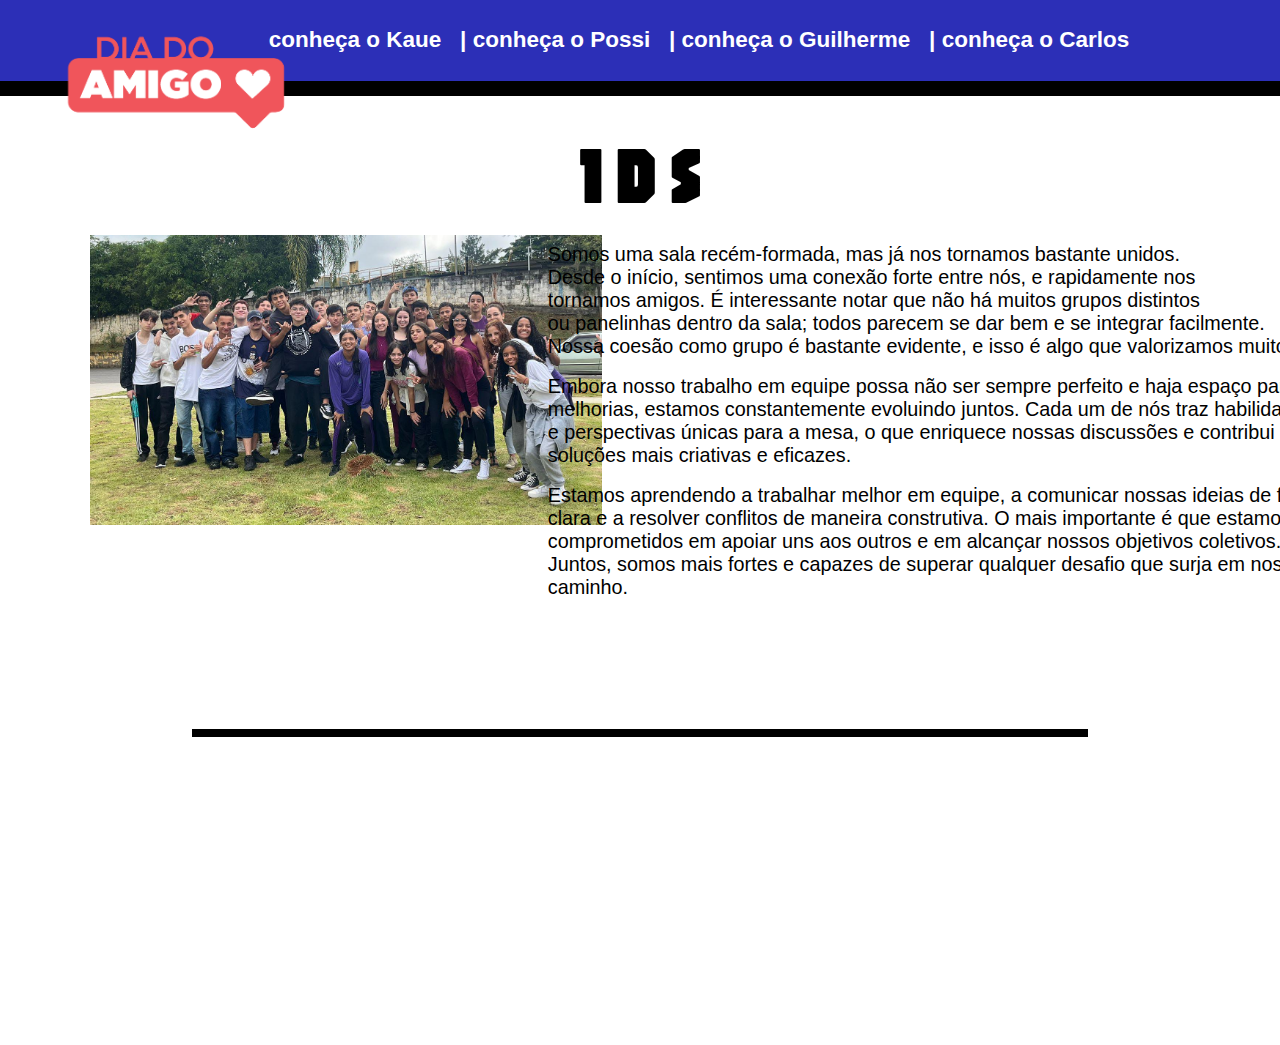
<file: site_amigo/index.html>
<!DOCTYPE html>
<html lang="en">

<head>
    <title>site do amigo</title>
    <meta charset="UTF-8">
    <meta name="viewport" content="width=device-width, initial-scale=1.0">
    <link rel="stylesheet" href="index.css">
    <link rel="icon" href="imagens/logo_site_amigso-removebg-preview.png">
    <link rel="preconnect" href="https://fonts.googleapis.com">
    <link rel="preconnect" href="https://fonts.gstatic.com" crossorigin>
    <link href="https://fonts.googleapis.com/css2?family=Jaro:opsz@6..72&display=swap" rel="stylesheet">

</head>

<body>
    <div class="top-bar">
        <div class="logo">
            <img src="imagens/logo_site_amigso-removebg-preview.png" alt="">
        </div>
        <div class="menu">
            <a href="kaue.html">conheça o Kaue</a> &nbsp; |
            <a href="page_possi.html">conheça o Possi</a> &nbsp; |
            <a href="amigo.html">conheça o Guilherme</a> &nbsp; |
            <a href="carlos.html">conheça o Carlos</a>
        </div>
        <div class="line-top">

        </div>
    </div>
    <div class="body">
        <div class="titulo">
            <h1>1 D S</h1>
        </div>
        <div class="background_1ds">
            <img src="imagens/1ds_photo.jfif" alt="">
        </div>
        <div class="text1ds">
            <p>Somos uma sala recém-formada, mas já nos tornamos bastante unidos.<br> Desde o início, sentimos
                uma conexão forte entre nós, e rapidamente nos <br> tornamos amigos. É interessante notar que não há
                muitos
                grupos distintos <br>ou panelinhas dentro da sala; todos parecem se dar bem e se integrar facilmente.
                <br> Nossa
                coesão como grupo é bastante evidente, e isso é algo que valorizamos muito.</p>

            <p>Embora nosso trabalho em equipe possa não ser sempre perfeito e haja espaço para <br> melhorias, estamos
                constantemente evoluindo juntos. Cada um de nós traz habilidades <br> e perspectivas únicas para a mesa,
                o que
                enriquece nossas discussões e contribui para <br>soluções mais criativas e eficazes.</p>

           <p> Estamos aprendendo a trabalhar melhor em equipe, a comunicar nossas ideias de forma <br> clara e a resolver
            conflitos de maneira construtiva. O mais importante é que estamos <br> comprometidos em apoiar uns aos outros e
            em alcançar nossos objetivos coletivos. <br> Juntos, somos mais fortes e capazes de superar qualquer desafio que
            surja em nosso caminho.</p>
        </div>
        <div class="divison_line">
            
        </div>
    </div>
</body>

</html>
</file>
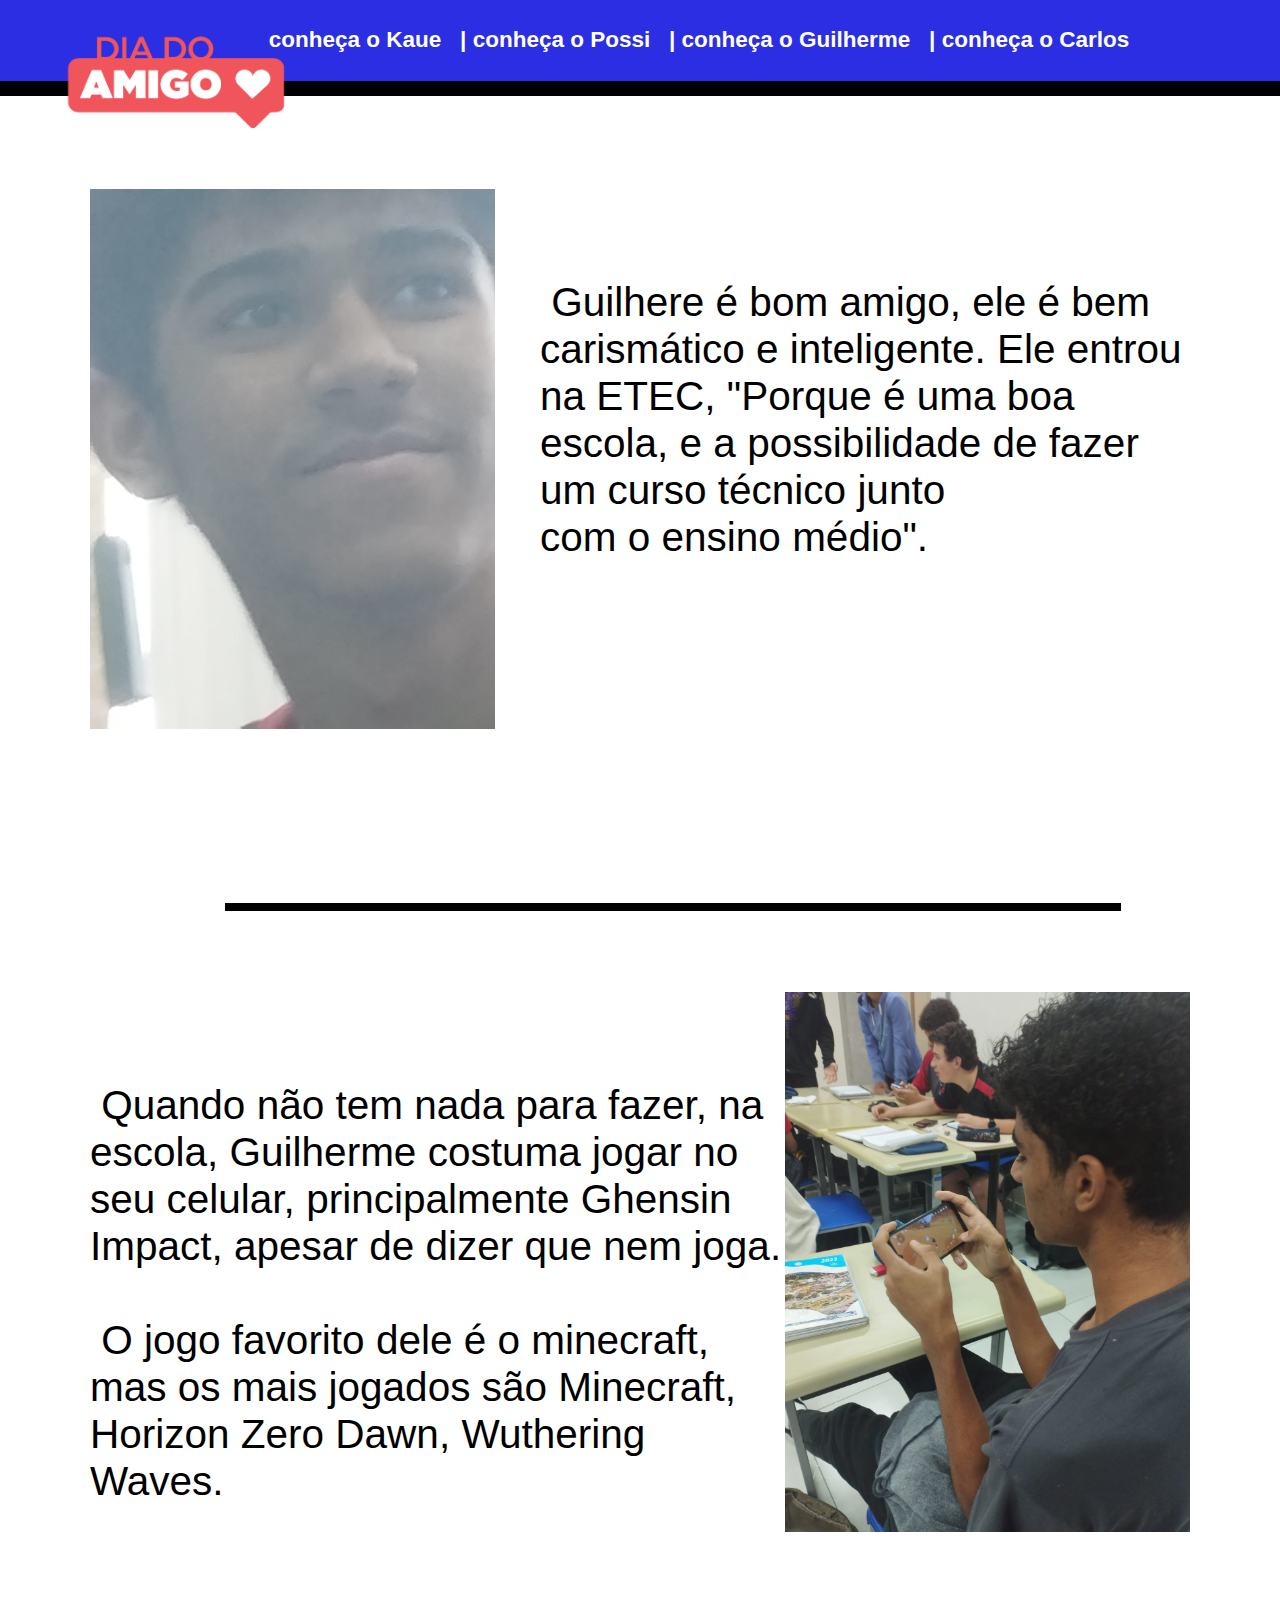
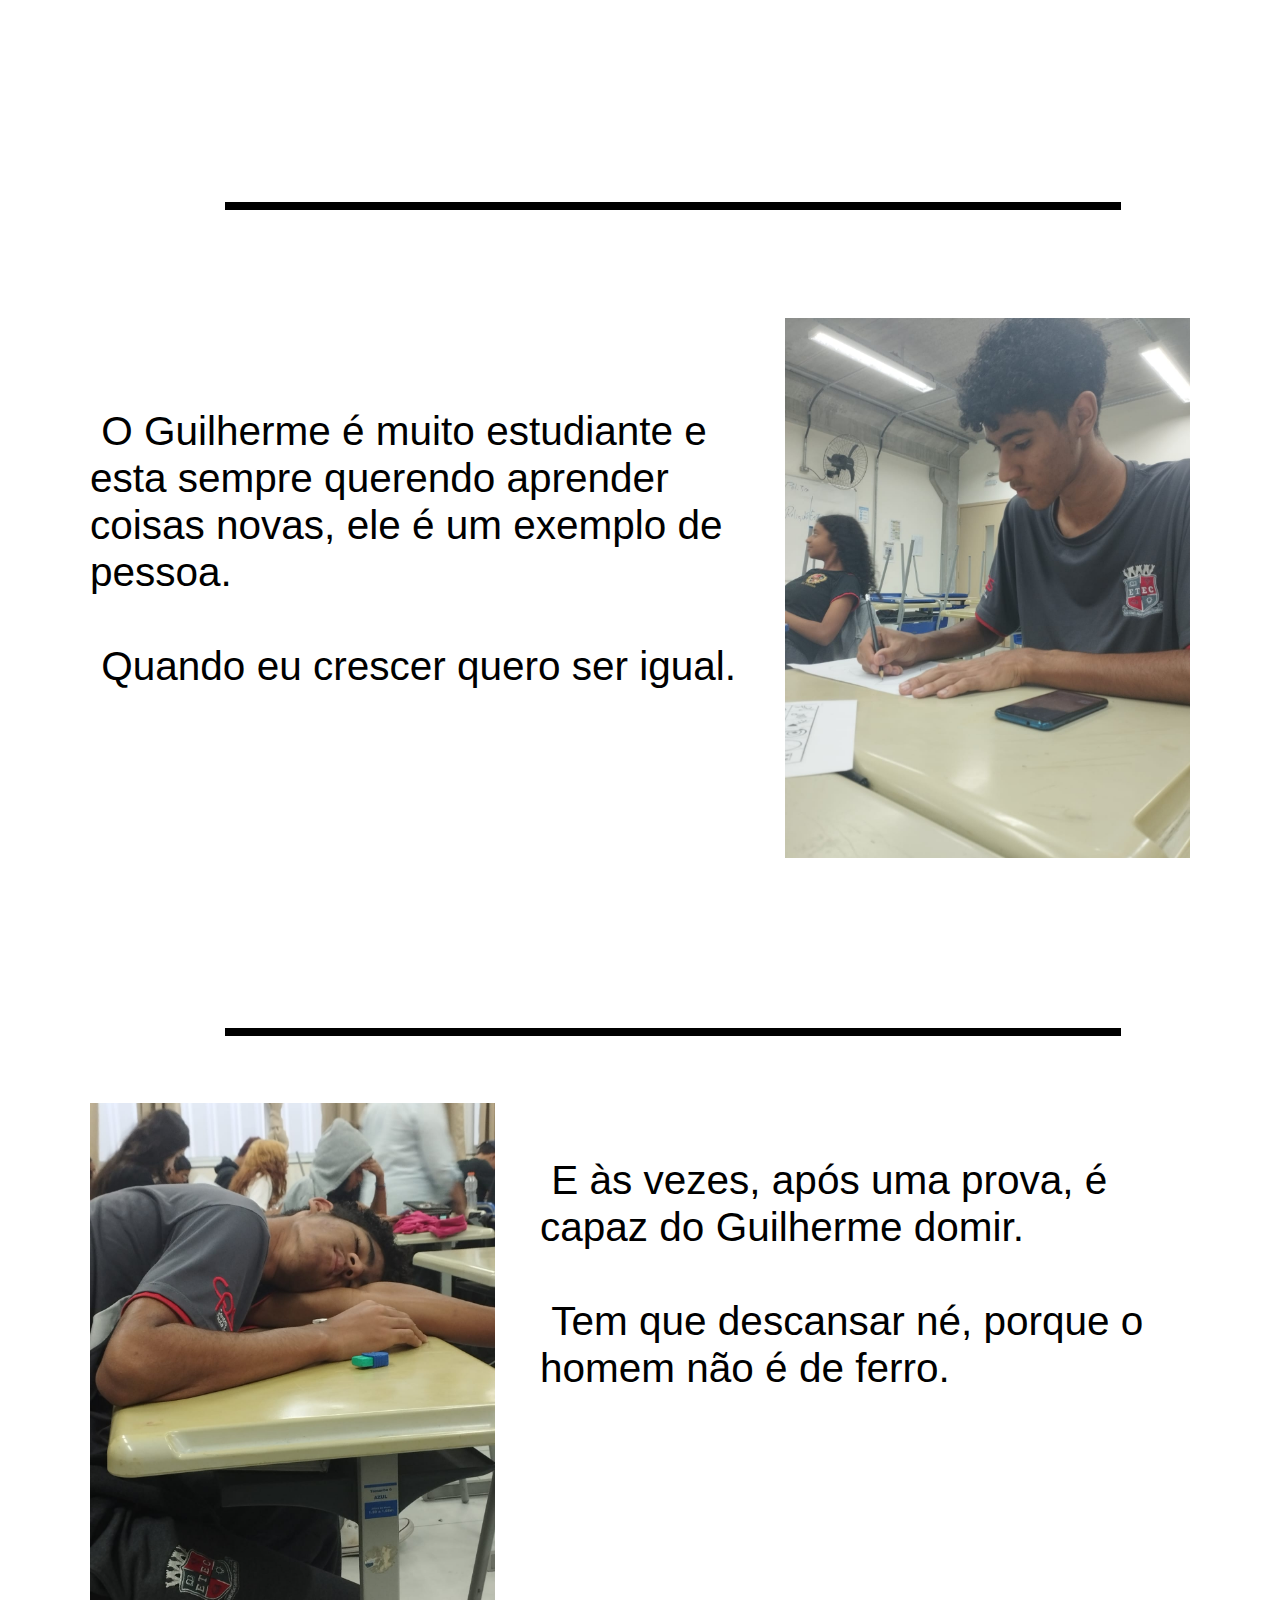
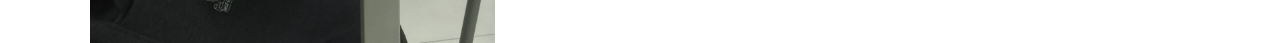
<file: site_amigo/amigo.html>
<!DOCTYPE html>
<html lang="pt-br">

<head>
    <meta charset="UTF-8">
    <meta name="viewport" content="width=device-width, initial-scale=1.0">
    <title>Document</title>
    <link rel="icon" href="foto/logo.png">
    <link rel="stylesheet" href="cabeçalho.css">
</head>

<body>
    <div class="top-bar">
        <div class="logo">
            <a href="index.html">  <img src="imagens/logo_site_amigso-removebg-preview.png" alt=""></a>
         
        </div>
        <div class="menu">
            <a href="kaue.html">conheça o Kaue</a> &nbsp; |
            <a href="page_possi.html">conheça o Possi</a> &nbsp; |
            <a href="amigo.html">conheça o Guilherme</a> &nbsp; |
            <a href="carlos.html">conheça o Carlos</a>
        </div>
        <div class="line-top">
        </div>
    </div>
    <div class="body">
        <div class="inicio">
            <img src="foto/principal.jpg">
            <p>&nbsp;Guilhere é bom amigo, ele é bem carismático e inteligente. Ele entrou na ETEC, "Porque é
                uma boa escola, e a possibilidade de fazer um curso técnico junto com o ensino médio".</p>
        </div>
        <b><div class="divison_line"></div></b>
        <div class="jogo">
            <img src="foto/jogando.jpg" alt="">
            <p>&nbsp;Quando não tem nada para fazer, na escola, Guilherme costuma jogar no seu celular, principalmente Ghensin
                Impact, apesar de dizer que nem joga.</p> <br>
            <p>&nbsp;O jogo favorito dele é o minecraft, mas os mais jogados são Minecraft, Horizon Zero Dawn, Wuthering Waves.
            </p>
            
        </div>
        <b><div class="divison_line2"></div></b>
        <div class="desenho">
            <img src="foto/desenhando.jpg" alt="">
            <p>&nbsp;O Guilherme é muito estudiante e esta sempre querendo aprender coisas novas, ele é um exemplo de pessoa.</p><br><p>&nbsp;Quando eu crescer quero ser igual.</p>
        </div>
        <div class="divison_line3"></div>
        <div class="mimir">
            <img src="foto/dormindo.jpg" alt="">
            <p>&nbsp;E às vezes, após uma prova, é capaz do Guilherme domir.</p><br><p>&nbsp;Tem que descansar né, porque o homem não é de ferro.</p>
        </div>
    </div>

</body>

</html>
</file>
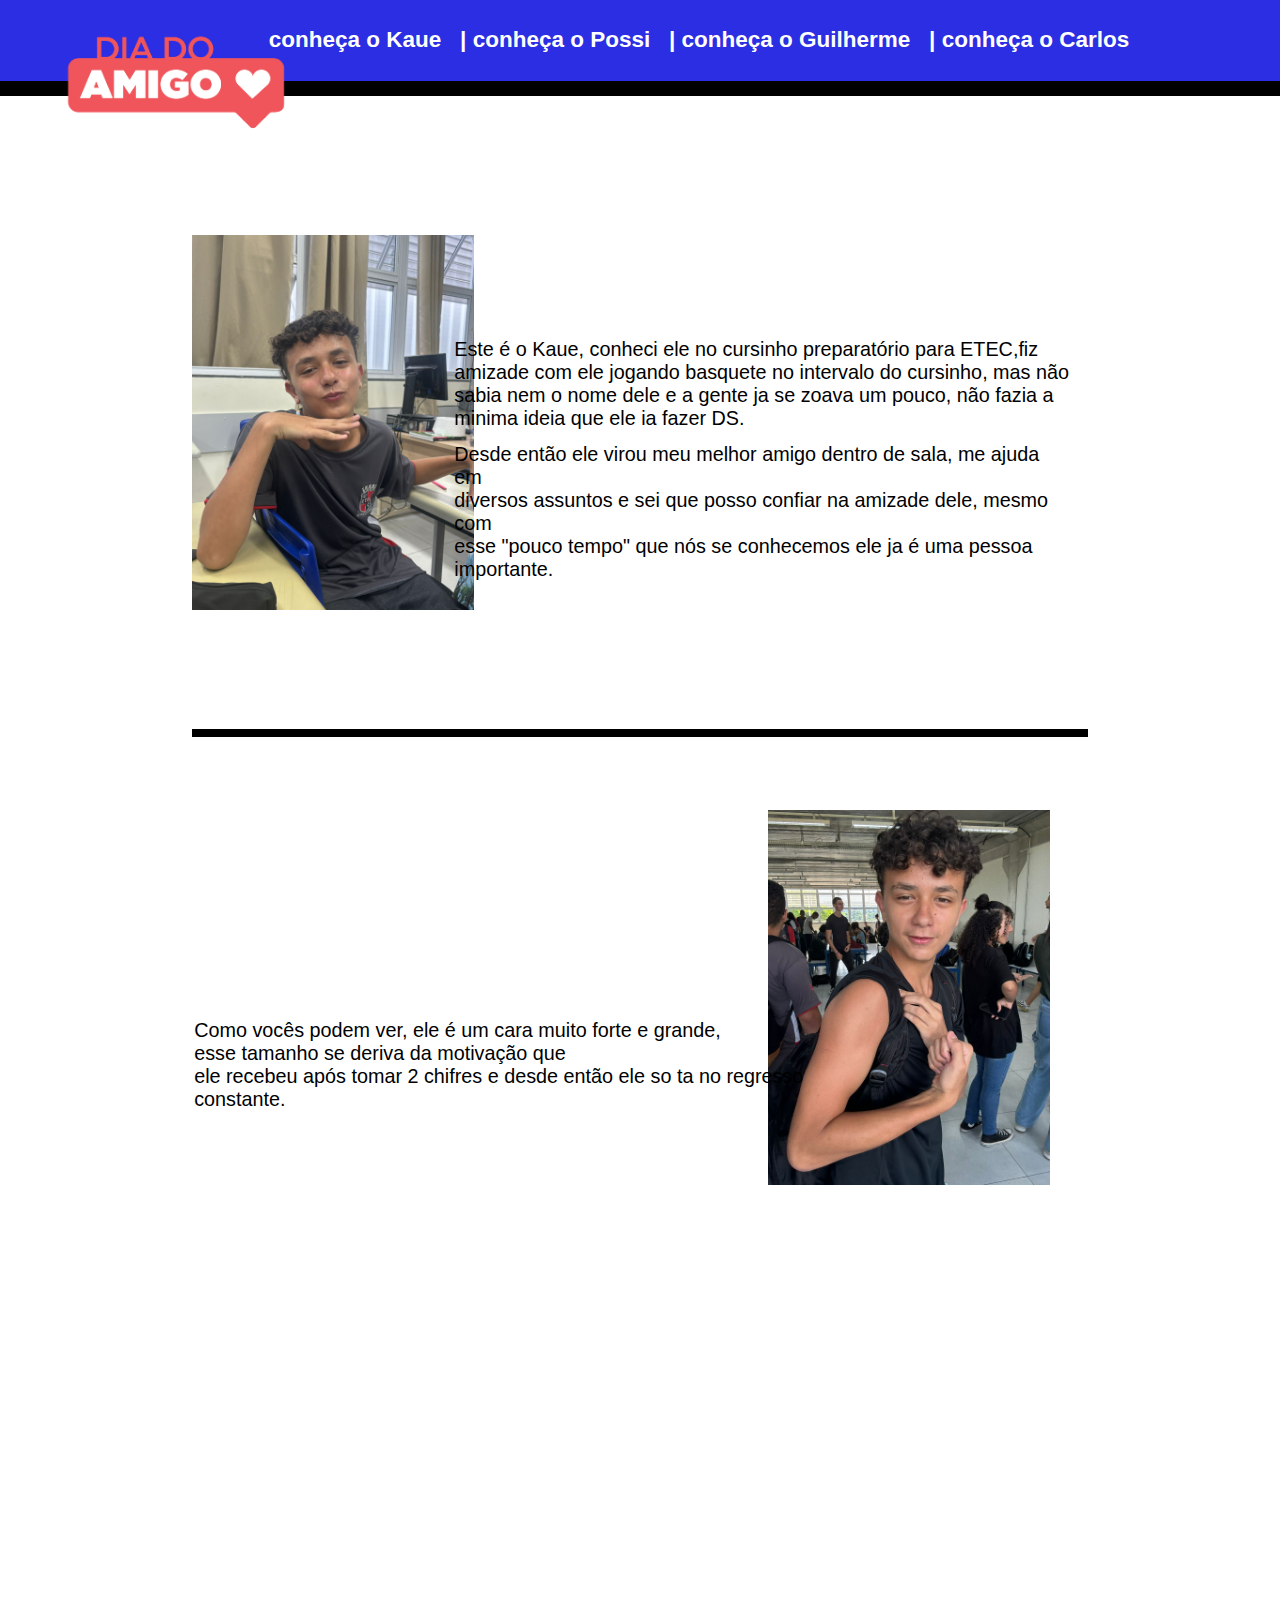
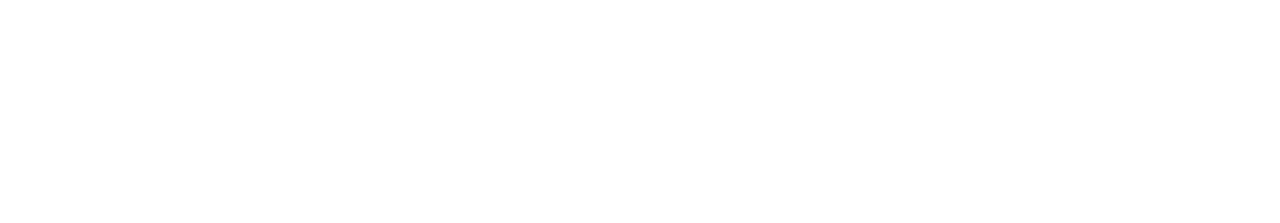
<file: site_amigo/kaue.html>
<!DOCTYPE html>
<html lang="en">

<head>
    <title>site do amigo</title>
    <meta charset="UTF-8">
    <meta name="viewport" content="width=device-width, initial-scale=1.0">
    <link rel="stylesheet" href="kaue.css">
    <link rel="icon" href="imagens/logo_site_amigso-removebg-preview.png">
    <link rel="preconnect" href="https://fonts.googleapis.com">
    <link rel="preconnect" href="https://fonts.gstatic.com" crossorigin>
    <link href="https://fonts.googleapis.com/css2?family=Jaro:opsz@6..72&display=swap" rel="stylesheet">

</head>

<body>
    <div class="top-bar">
        <div class="logo">
              <a href="index.html">  <img src="imagens/logo_site_amigso-removebg-preview.png" alt=""></a>
        </div>
        <div class="menu">
            <a href="kaue.html">conheça o Kaue</a> &nbsp; |
            <a href="page_possi.html">conheça o Possi</a> &nbsp; |
            <a href="amigo.html">conheça o Guilherme</a> &nbsp; |
            <a href="carlos.html">conheça o Carlos</a>
        </div>
        <div class="line-top">

        </div>
    </div>
    <div class="body">
        <div class="background">
            <img src="imagens/WhatsApp Image 2024-06-16 at 13.01.04.jpeg" alt="">
        </div>
        <div class="text">
            <p>Este é o Kaue, conheci ele no cursinho preparatório para ETEC,fiz<br> amizade com ele jogando basquete no
                intervalo do cursinho, mas não <br>sabia nem o nome dele e a gente ja se zoava um pouco, não fazia a<br>
                minima ideia que ele ia fazer DS.</p>

            <p>Desde então ele virou meu melhor amigo dentro de sala, me ajuda em<br> diversos assuntos e sei que posso
                confiar na amizade dele, mesmo com <br> esse "pouco tempo" que nós se conhecemos ele ja é uma pessoa
                importante.</p>

        </div>
        <div class="divison_line">

        </div>
        <div class="text2">
            <p>Como vocês podem ver, ele é um cara muito forte e grande,<br> esse tamanho se deriva da motivação que <br> ele
                recebeu após tomar 2 chifres e desde então ele so ta no regresso constante.</p>
        </div>
        <div class="background2">
            <img src="imagens/WhatsApp Image 2024-06-16 at 13.01.05.jpeg" alt="">
        </div>
    </div>
</body>
</file>
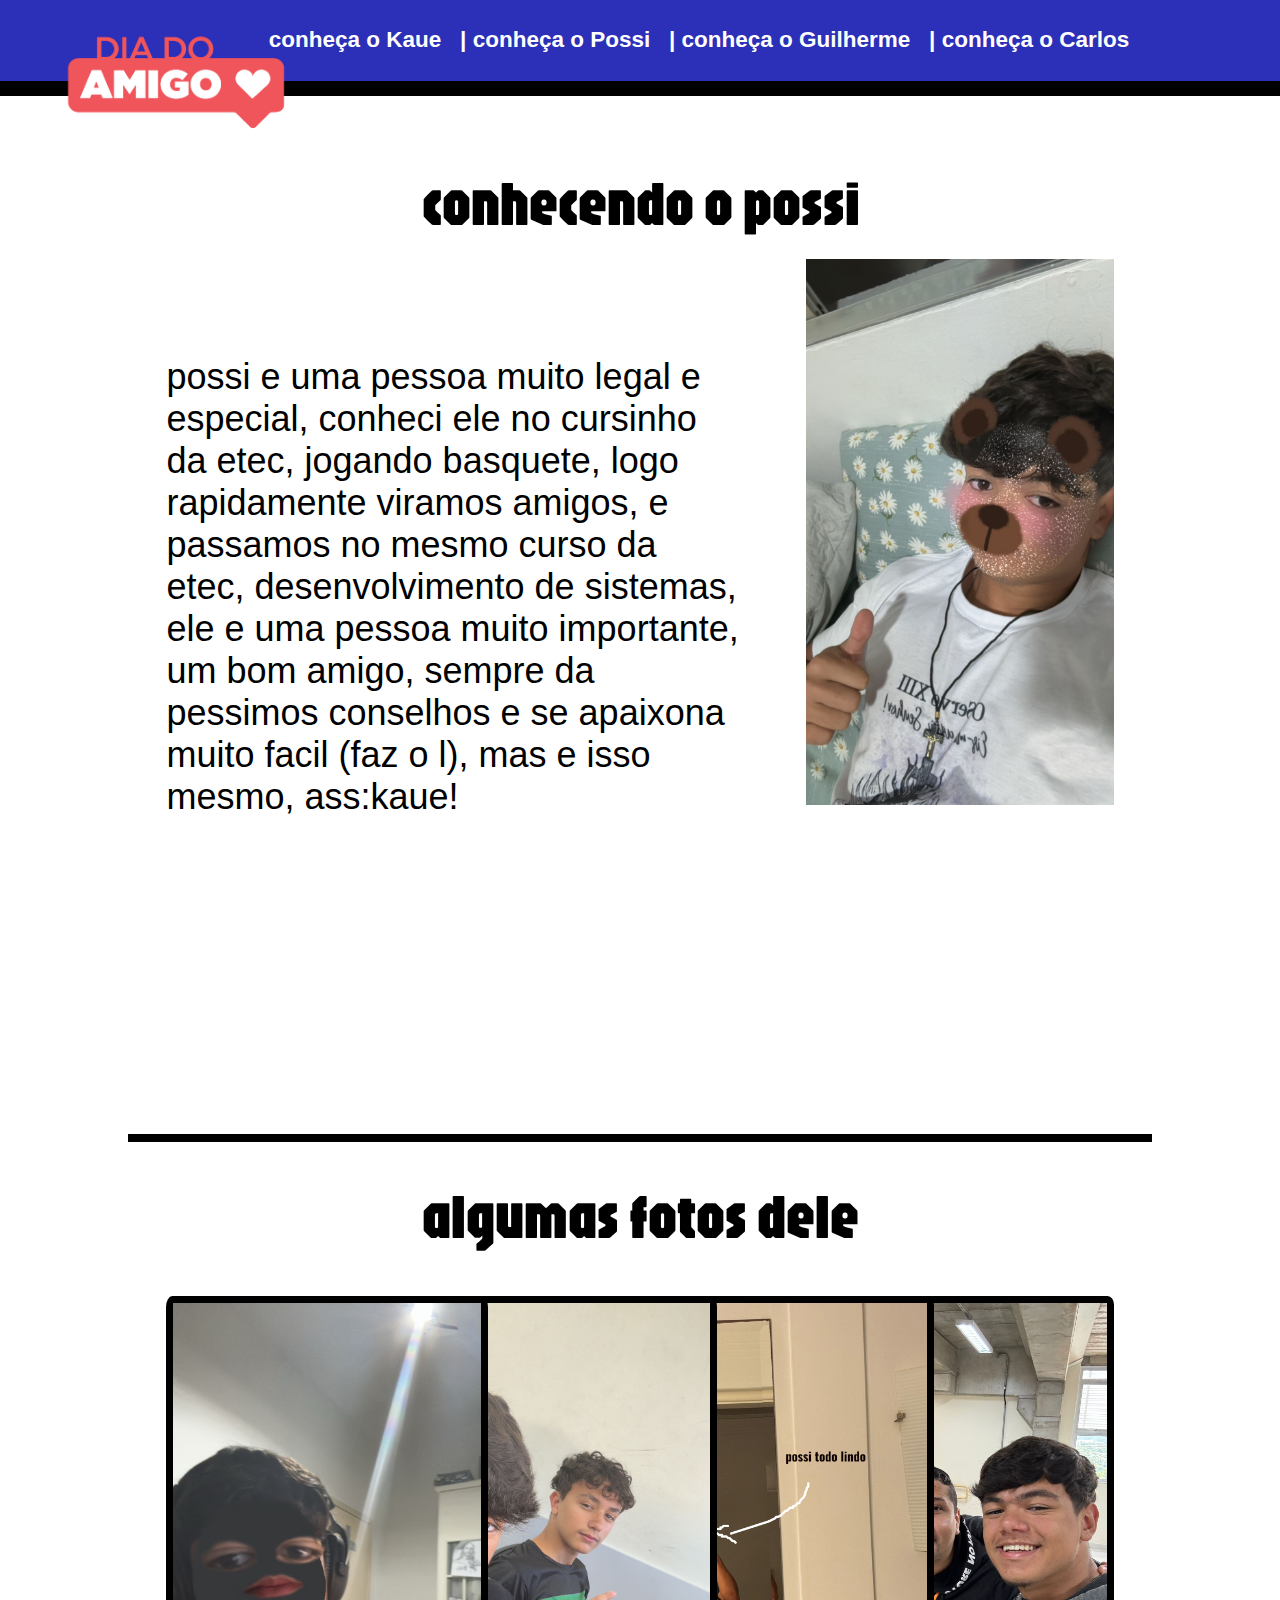
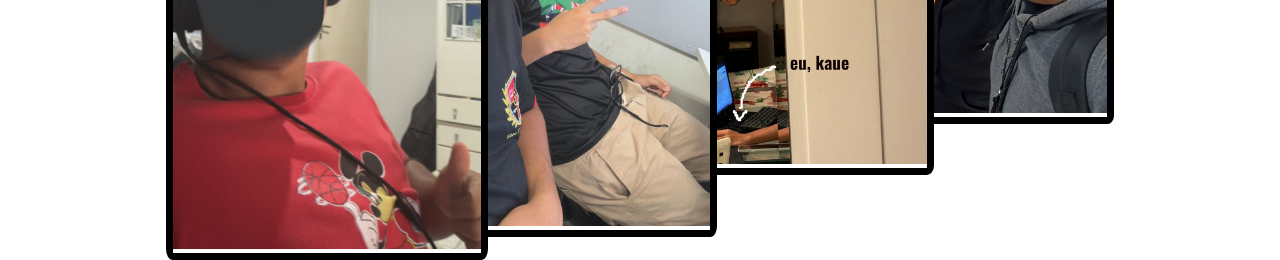
<file: site_amigo/page_possi.html>
<!DOCTYPE html>
<html lang="en">

<head>
    <title>site do amigo</title>
    <meta charset="UTF-8">
    <meta name="viewport" content="width=device-width, initial-scale=1.0">
    <link rel="stylesheet" href="index.css">
    <link rel="icon" href="imagens/logo_site_amigso-removebg-preview.png">
    <link rel="preconnect" href="https://fonts.googleapis.com">
    <link rel="preconnect" href="https://fonts.gstatic.com" crossorigin>
    <link href="https://fonts.googleapis.com/css2?family=Jaro:opsz@6..72&display=swap" rel="stylesheet">

</head>

<body>
    <div class="top-bar">
        <div class="logo">
            <a href="index.html"> <img src="imagens/logo_site_amigso-removebg-preview.png" alt=""></a>
        </div>
        <div class="menu">
            <a href="kaue.html">conheça o Kaue</a> &nbsp; |
            <a href="page_possi.html">conheça o Possi</a> &nbsp; |
            <a href="amigo.html">conheça o Guilherme</a> &nbsp; |
            <a href="carlos.html">conheça o Carlos</a>
        </div>
        <div class="line-top">

        </div>
    </div>
    <div class="body2">
        <div class="titulop">
            <h1>conhecendo o possi</h1>
        </div>
        <div class="fotopossi">
            <img src="imagens/WhatsApp Image 2024-06-16 at 9.35.08 AM.jpeg" alt="">
        </div>
        <div class="TEXT">
            <p>possi e uma pessoa muito legal e especial, conheci ele no cursinho da etec, jogando basquete, logo
                rapidamente viramos amigos, e passamos no mesmo curso da etec, desenvolvimento de sistemas, ele e
                uma pessoa muito importante, um bom amigo, sempre da pessimos conselhos e se apaixona muito facil
                (faz o l), mas e isso mesmo, ass:kaue!</p>


        </div>
        <div class="line">

        </div>
        <div class="titulop2">
            <h2>algumas fotos dele</h2>
        </div>
        <div class="foto1"><img src="imagens/WhatsApp Image 2024-06-16 at 11.01.40 AM.jpeg" alt=""></div>
        <div class="foto2"><img src="imagens/WhatsApp Image 2024-06-17 at 6.19.54 PM.jpeg" alt=""></div>
        <div class="foto3"><img src="imagens/WhatsApp Image 2024-06-17 at 6.13.37 PM.jpeg" alt=""></div>
        <div class="foto4"><img src="imagens/WhatsApp Image 2024-06-16 at 10.35.07 AM.jpeg" alt=""></div>
    </div>
</body>

</html>
</file>
<file: site_amigo/index.css>
* {
    padding: 0;
    margin: 0;
    border-style: border-box;
}

/* cabeçalho */

.top-bar {
    display: flex;
    align-items: center;
    margin: auto;
    background-color: rgb(44, 47, 183);
    width: 100%;
    position: fixed;
    height: 10%;
}

.top-bar .menu {
    width: 80%;
    position: absolute;
    height: 30px;
    left: 21%;
    right: 0px;
    top: 30%;
}

.menu {
    font-size: 2.5vh;
    font-family: Verdana, Geneva, Tahoma, sans-serif;
    font-weight: bold;
    color: white;
}

.menu a {
    text-decoration-line: none;
    color: white;
}

.menu a:hover {
    color: rgb(9, 3, 66);
}

.top-bar .logo {
    align-self: flex-start;
    padding: 0;
    margin: 0;
    position: relative;
    width: 25vh;
    top: 35%;
    left: 5%;
    z-index: 1;
}

.top-bar .logo img {
    width: 100%;
    z-index: 3;
}

.line-top {
    margin: auto;
    width: 100%;
    position: absolute;
    height: 15px;
    background-color: black;
    top: 90%;
}

@media (max-width:876px) {
    .menu {
        font-size: 2.2vh;
    }

}

@media (max-width:771px) {
    .menu {
        font-size: 2.0vh;
    }

}

/* corpo */

.body {
    display: flex;
    justify-content: center;
    width: 100%;
    position: absolute;
    z-index: -1;
    height: 90vh;
    /* background-color: rgb(255, 0, 0); */
}

.body .titulo {
    position: absolute;
    top: 15%;
    font-size: 4.5vh;
    font-family: "Jaro", sans-serif;
    font-optical-sizing: auto;
    font-weight: 400;
    font-style: normal;
}

.body .background_1ds {
    position: absolute;
    top: 29%;
    left: 7%;
    z-index: -1;
    width: 40%;
}

.body .background_1ds img {
    width: 100%;
}

.body .text1ds {
    top: 29%;
    left: 25%;
    padding: 0 0 0 0%;
    font-size: 2.2vh;
    position: relative;
    color: black;
}

.body .text1ds p {
    padding: 1%;
    font-family: Verdana, Geneva, Tahoma, sans-serif;
    font-weight: 50;
}

.body .divison_line {
    top: 90%;
    position: absolute;
    background-color: black;
    width: 70%;
    height: 1%;

}

@media (max-width:1075px) {
    .body .background_1ds {
        position: absolute;
        top: 29%;
        left: 25%;
        z-index: -1;
        width: 50%;
    }

    .body .text1ds {
        top: 90%;
        left: 5%;
        padding: 0 0 0 0%;
        font-size: 1, 3vh;
        position: relative;
        color: black;
    }

    .body .divison_line {
        top: 140%;
        position: absolute;
        background-color: black;
        width: 70%;
        height: 1%;

    }
}

@media (max-width:769px) {
    .body .background_1ds {
        position: absolute;
        top: 29%;
        left: 23%;
        z-index: -1;
        width: 63%;
    }
}

.body2 {
    display: flex;
    justify-content: center;
    width: 100%;
    position: absolute;
    z-index: -1;
    height: 90vh;
}
.titulop {
    position: absolute;
    top: 20%;
    left: 33%;

}
.titulop h1{
    font-size: 7vh;
    font-family: "Jaro", sans-serif;
    font-weight: 500;
}
.fotopossi {
    position: absolute;
    top: 32%;
    right: 13%;
    z-index: -1;
    width: 24%;
    height: 87%;
}

.fotopossi img {
    width: 100%;
}
.TEXT {
    position: absolute;
    top: 44%;
    left: 13%;
    z-index: -1;
    width: 45%;
    font-size: 4vh;
    font-family: Verdana, Geneva, Tahoma, sans-serif;
}
.line {
    top: 140%;
    position: absolute;
    background-color: black;
    width: 80%;
    height: 1%;

}
.titulop2 {
    position: absolute;
    top: 145%;
    left: 33%;

}
.titulop2 h2{
      font-size: 7vh;
    font-family: "Jaro", sans-serif;
    font-weight: 500;
}
.foto1{
 position: absolute;
 top: 160%;
 width: 24%;
 left: 13%;
 border: 7px solid black;
 border-radius: 2%;
}
.foto1 img {
    width: 100%;
}


.foto2{
    position: absolute;
    top: 160%;
    width: 27%;
    right: 27%;
    border: 7px solid black;
    border-radius: 2%;
    z-index: -2;
}
.foto2 img {
    width: 100%;
}
.foto3{
    position: absolute;
    top: 160%;
    width: 23%;
    right: 44%;
    border: 7px solid black;
    border-radius: 2%;
    z-index: -2;
}
.foto3 img {
    width: 100%;
}
.foto4{
    position: absolute;
    top: 160%;
    width: 24%;
    right: 13%;
    border: 7px solid black;
    border-radius: 2%;
    z-index: -3;
}
.foto4 img {
    width: 100%;
}
.foto1:hover{
    z-index: 4;
    width: 27%;
}
.foto2:hover{
    z-index: 4;
    width: 30%;
}
.foto3:hover{
    z-index: 4;
    width: 32%;
}
.foto4:hover{
    z-index: 4;
    width: 27%;
}
</file>
<file: site_amigo/cabeçalho.css>
/* cabeçalho */
*{
    padding: 0;
    margin: 0;
    box-sizing: border-box;
}
.top-bar {
    display: flex;
    align-items: center;
    margin: auto;
    background-color: rgb(43, 46, 226);
    width: 100%;    
    position: fixed;
    height: 10%;    
}

.top-bar .menu {
    width: 80%;
    position: absolute;
    height: 30px;
    left: 21%;
    right: 0px;
    top: 30%;
}

.menu {
    font-size: 2.5vh;
    font-family: Verdana, Geneva, Tahoma, sans-serif;
    font-weight: bold;
    color: white;
}

.menu a {
    text-decoration-line: none;
    color: white;
}

.menu a:hover {
    color: rgb(9, 3, 66);
}

.top-bar .logo {
    align-self: flex-start;
    padding: 0;
    margin: 0;
    position: relative;
    width: 25vh;
    top: 35%;
    left: 5%;
    z-index: 1;
}

.top-bar .logo img {
    width: 100%;
    z-index: 3;
}

.line-top {
    margin: auto;
    width: 100%;
    position: absolute;
    height: 15px;
    background-color: black;
    top: 90%;
}

@media (max-width:876px) {
    .menu {
        font-size: 2.2vh;
    }

}

@media (max-width:771px) {
    .menu {
        font-size:2.0vh;
    }

}

.inicio img{
    width: 45vh;
    height: 60vh;
    top: 1vh;
    position: absolute;
    left: 10vh;
}
.inicio{
    top: 20vh;
    padding-top: 11vh;
    padding-left: 60vh;
    padding-right: 10vh;
    font-size: 4.5vh;
    text-align: left;
    align-items: end;
    font-family: Arial, Helvetica, sans-serif;
    position: relative;
}
.jogo{
    margin-top: 47vh;
    padding-top: 15vh;
    padding-left: 10vh;
    top: 15vh;
    padding-right: 55vh;
    font-size: 4.5vh;
    text-align: left;
    align-items: end;
    font-family: Arial, Helvetica, sans-serif;
    position: relative;
}
.jogo img{
    width: 45vh;
    height: 60vh;
    top: 5vh;
    position: absolute;
    right: 10vh;

}
.body .divison_line{
    left: 25vh;
    position: relative;
    background-color: black;
    width: 70%;
    top: 58vh;
    height: 1%;
}
.body .divison_line2{
    left: 25vh;
    position: relative;
    background-color: black;
    width: 70%;
    top: 48vh;
    height: 1%;
}
.body .divison_line3{
    left: 25vh;
    position: relative;
    background-color: black;
    width: 70%;
    top: 52.5vh;
    height: 1%;
}
.desenho{
    margin-top: 40vh;
    padding-top: 15vh;
    padding-left: 10vh;
    top: 15vh;
    padding-right: 55vh;
    font-size: 4.5vh;
    text-align: left;
    align-items: end;
    font-family: Arial, Helvetica, sans-serif;
    position: relative;
}
.desenho img{
    width: 45vh;
    height: 60vh;
    top: 5vh;
    position: absolute;
    right: 10vh;
}
.body {
    justify-content: center;
    width: 100%;
    position: absolute;
    z-index: -1;
    height: 90vh;
    /* background-color: rgb(255, 0, 0); */
}
.mimir{
    margin-top: 40vh;
    padding-top: 11vh;
    padding-left: 60vh;
    padding-right: 10vh;
    top: 15vh;
    font-size: 4.5vh;
    text-align: left;
    align-items: end;
    font-family: Arial, Helvetica, sans-serif;
    position: relative;
}
.mimir img{
    width: 45vh;
    height: 60vh;
    top: 5vh;
    position: absolute;
    left: 10vh;
}
</file>
<file: site_amigo/kaue.css>
* {
    padding: 0;
    margin: 0;
    border-style: border-box;
}

/* cabeçalho */

.top-bar {
    display: flex;
    align-items: center;
    margin: auto;
    background-color: rgb(43, 46, 226);
    width: 100%;
    position: fixed;
    height: 10%;
}
.top-bar .menu {
    width: 80%;
    position: absolute;
    height: 30px;
    left: 21%;
    right: 0px;
    top: 30%;
}
.menu {
    font-size: 2.5vh;
    font-family: Verdana, Geneva, Tahoma, sans-serif;
    font-weight: bold;
    color: white;
}
.menu a {
    text-decoration-line: none;
    color: white;
}

.menu a:hover {
    color: rgb(9, 3, 66);
}

.top-bar .logo {
    align-self: flex-start;
    padding: 0;
    margin: 0;
    position: relative;
    width: 25vh;
    top: 35%;
    left: 5%;
    z-index: 1;
}

.top-bar .logo img {
    width: 100%;
    z-index: 3;
    }

.line-top {
    margin: auto;
    width: 100%;
    position: absolute;
    height: 15px;
    background-color: black;
    top: 90%;
}
@media (max-width:876px) {
    .menu {
        font-size: 2.2vh;
    }

}
@media (max-width:771px) {
    .menu {
        font-size: 2.0vh;
    }

}

/* corpo */

.body {
    display: flex;
    justify-content: center;
    width: 100%;
    position: absolute;
    z-index: -1;
    height: 90vh;
    /* background-color: rgb(255, 0, 0); */
}


.body .background {
    position: absolute;
    top: 29%;
    left: 15%;
    z-index: -1;
    width: 40%;
}

.body .background img {
    width: 55%;
}
.body .background2 {
    position: absolute;
    top: 100%;
    left: 60%;
    z-index: -1;
    width: 40%;
}
.body .background2 img {
    width: 55%;
    
}
.body .text {
    top: 41%;
    left:35%;
    padding: 0 0 0 0%;
    font-size: 2.2vh;
    position: relative;
    color: black;
}

.body .text p {
    padding: 1%;
    font-family: Verdana, Geneva, Tahoma, sans-serif;
    font-weight: 50;
}
.body .text2{
   position: relative;
   top: 125%;
   left: -34.5%;
   font-size: 2.2vh;
}
.body .text2 p{
    padding: 1%;
    font-family: Verdana, Geneva, Tahoma, sans-serif;
    font-weight: 50;
}
.body .divison_line{
    top: 90%;
    position: absolute;
    background-color: black;
    width: 70%;
    height: 1%;

}
@media (max-width:1075px) {
    .body .background {
        position: absolute;
        top: 29%;
        left: 25%;
        z-index: -1;
        width: 50%;
    
    }
    .body .text {
        top: 90%;
        left: 5%;
        padding: 0 0 0 0%;
        font-size: 1,3vh;
        position: relative;
        color: black;
    }
    .body .divison_line{
        top: 140%;
        position: absolute;
        background-color: black;
        width: 70%;
        height: 1%;
    
    }
}
@media (max-width:769px) {
    .body .background {
        position: absolute;
        top: 29%;
        left: 23%;
        z-index: -1;
        width: 63%;
    }  
}
</file>
